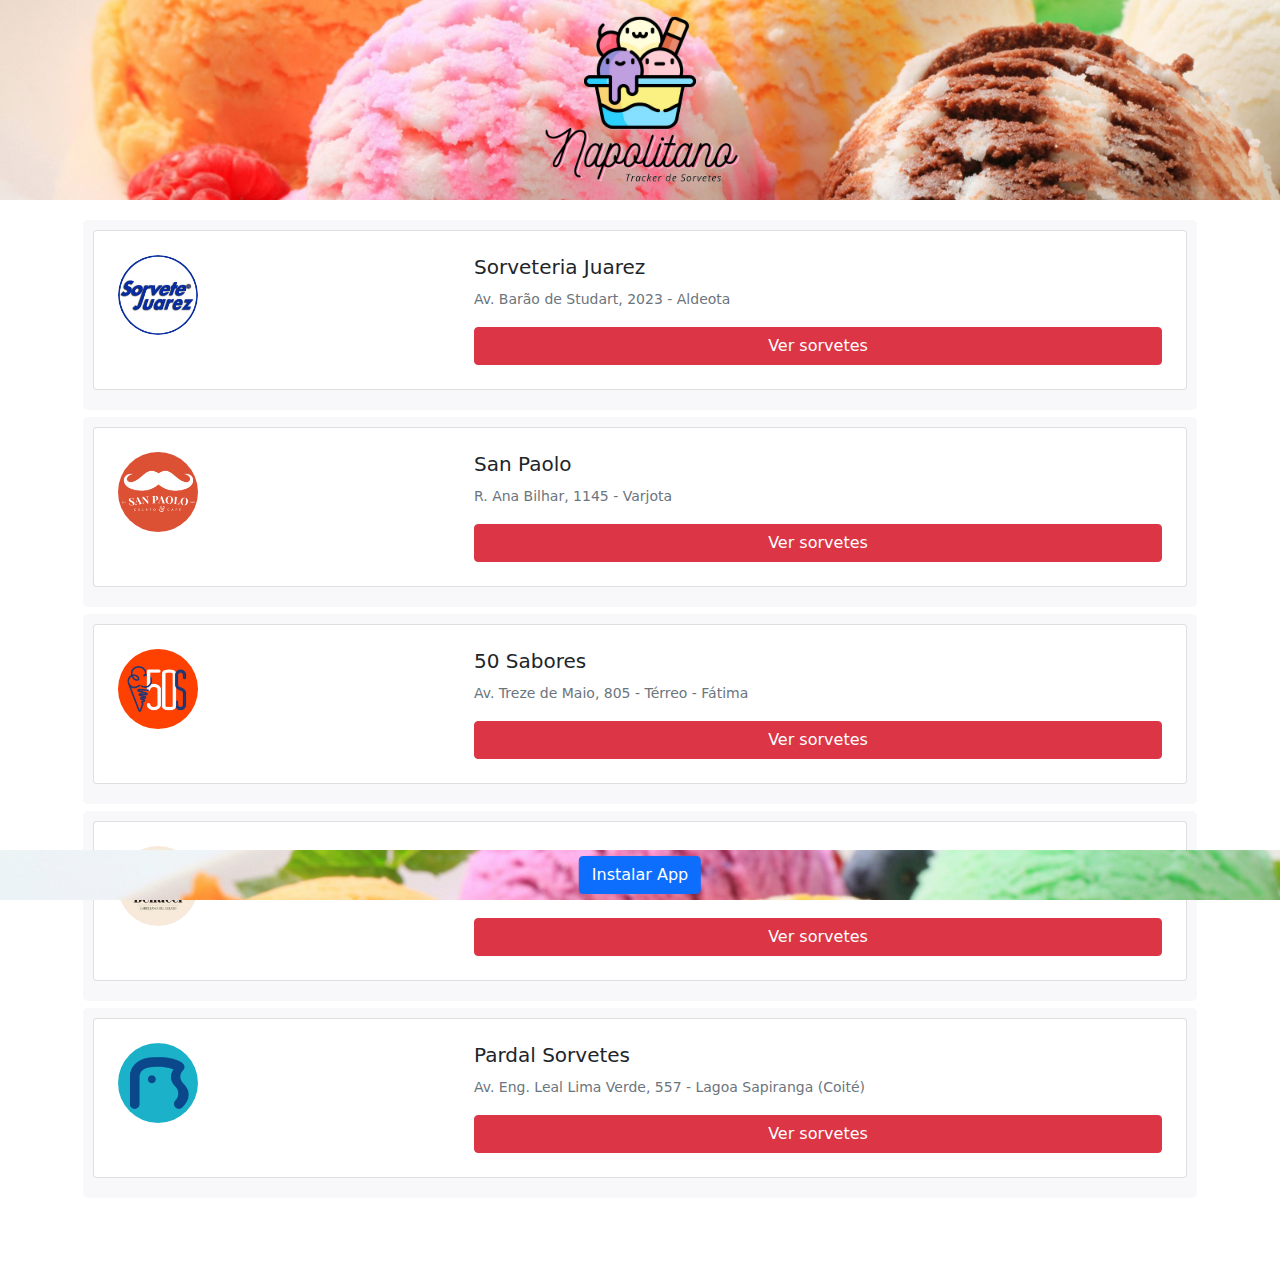
<file: arquitetura-aplicacoes-moveis/PWA - Napolitano/index.html>
<!DOCTYPE html>

<html lang="pt-br">
  <head>
    <!-- Required meta tags -->
    <meta charset="utf-8">
    <meta name="viewport" content="width=device-width, initial-scale=1, shrink-to-fit=no">
    <meta name="theme-color" content="#ff2945" />

    <!-- Bootstrap CSS -->
    <link href="./css/bootstrap.min.css" rel="stylesheet">
    <link href="./css/styles.css" rel="stylesheet">
    <link rel="manifest" href="./manifest.json">
    <link rel="shortcut icon" href="./favicon.ico" type="image/x-icon">
    <link rel="icon" href="./favicon.ico" type="image/x-icon">
    <link rel="apple-touch-icon" href="./images/icons/152.png">

    <title>Napolitano | Tracker de Sorvetes</title>
  </head>

  <body>
    <header class="container-fluid fixed-top header">
      <div class="row">
        <div class="col-12"><img src="./images/logo.png"></div>
      </div>
    </header>

    <main class="container content">
      <div id="content_result"></div>

      <!-- Modal -->
      <div class="modal fade" id="iceCreamModal" tabindex="-1" aria-labelledby="iceCreamModalLabel" aria-hidden="true">
        <div class="modal-dialog modal-dialog-centered">
          <div class="modal-content">
            <div class="modal-header">
              <h5 class="modal-title" id="iceCreamModalLabel">Sorvetes que já tomei</h5>
            </div>
            <div class="modal-body">
              Flocos<br>
              Maracujá<br>
              Nata goiaba<br>
              Ninho trufado<br>
              Caramelo com flor de sal
            </div>
            <div class="modal-footer">
              <button type="button" class="btn btn-danger" data-bs-dismiss="modal">Fechar</button>
            </div>
          </div>
        </div>
      </div>
    </main>

    <footer class="container-fluid fixed-bottom footer">
      <button type="button" id="installButton" class="btn btn-primary" hidden>Instalar App</button>
    </footer>

    <script src="./js/bootstrap.bundle.min.js"></script>
    <script src="./app.js"></script>

    <script>
      let swRegistration = null;

      if ('serviceWorker' in navigator) {
        window.addEventListener('load', () => {
          navigator.serviceWorker.register('service-worker.js').then((reg) => {
            console.log("Service Worker registrado com sucesso.", reg);
            swRegistration = reg;
            initializeUI();
          });
        });
      }
    </script>
  </body>
</html>
</file>
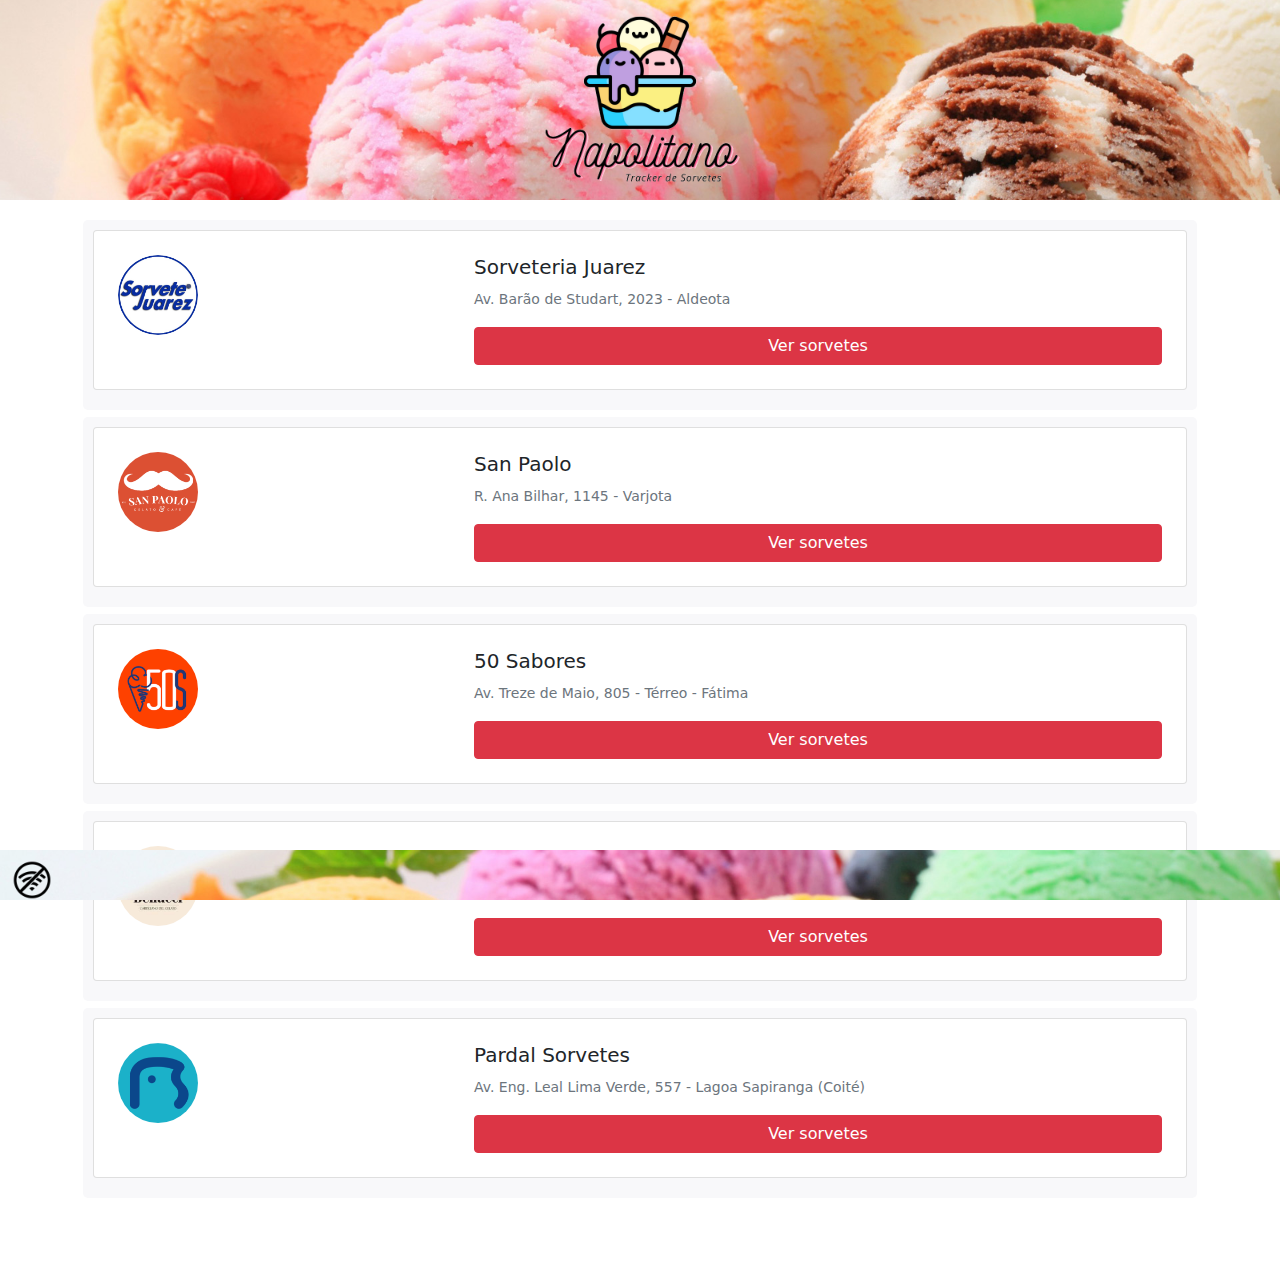
<file: arquitetura-aplicacoes-moveis/PWA - Napolitano/offline.html>
<!DOCTYPE html>

<html lang="pt-br">

  <head>
    <!-- Required meta tags -->
    <meta charset="utf-8">
    <meta name="viewport" content="width=device-width, initial-scale=1, shrink-to-fit=no">
    <meta name="theme-color" content="#ff2945" />

    <!-- Bootstrap CSS -->
    <link href="./css/bootstrap.min.css" rel="stylesheet">
    <link href="./css/styles.css" rel="stylesheet">
    <link rel="manifest" href="manifest.json">
    <link rel="shortcut icon" href="./favicon.ico" type="image/x-icon">
    <link rel="icon" href="./favicon.ico" type="image/x-icon">
    <link rel="apple-touch-icon" href="./images/icons/152.png">

    <title>Napolitano | Tracker de Sorvetes</title>
  </head>

  <body>
    <!-- Modal -->
    <div class="modal fade" id="iceCreamModal" tabindex="-1" aria-labelledby="iceCreamModalLabel" aria-hidden="true">
      <div class="modal-dialog modal-dialog-centered">
        <div class="modal-content">
          <div class="modal-header">
            <h5 class="modal-title" id="iceCreamModalLabel">Sorvetes que já tomei</h5>
          </div>
          <div class="modal-body">
            Flocos<br>
            Maracujá<br>
            Nata goiaba<br>
            Ninho trufado<br>
            Caramelo com flor de sal
          </div>
          <div class="modal-footer">
            <button type="button" class="btn btn-danger" data-bs-dismiss="modal">Fechar</button>
          </div>
        </div>
      </div>
    </div>
    
    <header class="container-fluid fixed-top header">
        <div class="row">
          <div class="col-12"><img src="./images/logo.png"></div> 
        </div>
    </header>

    <main class="container content">
      <div id="content_result"></div>
    </main>

    <footer class="container-fluid fixed-bottom footer">
      <div class="col-12">
        <img src="./images/offline.png">
      </div>
    </footer>

    <script src="./js/bootstrap.bundle.min.js"></script>
    <script src="app.js"></script>

    <script>
      var ajax = new XMLHttpRequest();

      ajax.open("GET", "./data.json", true);
      ajax.send();

      ajax.onreadystatechange = function() {
        if (ajax.readyState == 4 && ajax.status == 200) {
          var response = ajax.responseText;
          var jsonData = JSON.parse(response);
          var content = document.getElementById('content_result');

          if (jsonData.length == 0) {
              content.innerHTML = '<div class="row"><div class="col-12"><div class="alert alert-danger" role="alert">Nenhuma sorveteria cadastrada.</div></div></div>';
          }
          else {
              content.innerHTML = "";

              var htmlContent = "";

              for (var i = 0; i < jsonData.length; i++) {
                  htmlContent += iceCreamShopCard(jsonData[i].name, jsonData[i].url, jsonData[i].address);
              }

              content.innerHTML = htmlContent;
          }
        }
      }

      var iceCreamShopCard = function(name, image, address) {
        return '<div class="ice_cream_shop_card">' +
                 '<div class="card w-100 p-4">' +
                   '<div class="row justify-content-center">' +
                     '<div class="col-4">' +
                       '<div class="ice_cream_shop_image">' +
                         '<img src="' + image + '" alt="Logo da sorveteria" />' +
                       '</div>' +
                     '</div>' +
                     '<div class="col">' +
                       '<div class="ice_cream_shop_name">' +
                         '<h5 class="card-title">' + name + '</h5>' +
                       '</div>' +
                       '<div class="ice_cream_shop_address">' +
                         '<span><small class="text-muted">' + address + '</small></span>' +
                       '</div>' +
                       '<div class="d-grid col-12 pt-3">' +
                         '<button class="btn btn-danger" type="button" data-bs-toggle="modal" data-bs-target="#iceCreamModal">Ver sorvetes</button>' +
                       '</div>' +
                     '</div>' +
                   '</div>' +
                 '</div>' +
               '</div>';
      }
    </script>
  </body>
</html>
</file>
<file: arquitetura-aplicacoes-moveis/PWA - Napolitano/css/styles.css>
body {
    
}

.header {
    height: 200px;
    background-image: url(../images/bg.jpg);
    background-size: cover;    
    background-position-x: left;
    background-position-y: bottom;
    text-align: center;
}

.header img {
    max-width: 200px;
    max-height: 200px;
}

.content {
    margin-top: 220px;
    margin-bottom: 80px;
}

.content h2 {
    margin-bottom: 15px;
    line-height: 40px;
    text-indent: 60px;
    background-color: #e58f3d;
    background-image: url(../favicon.ico);
    background-size: 60px 60px;
    background-position: 0px -6px;
    background-repeat: no-repeat;
    color: #fff;
    padding: 5px;
}

.card {
    margin-bottom: 10px;
}

.footer {
    height: 50px;
    background-image: url(../images/bg.jpg);
    background-size: cover;     
    padding-top: 10px;
}

.footer button {
    margin: 0;
    position: absolute;
    top: 50%;
    left: 50%;
    -ms-transform: translate(-50%, -50%);
    transform: translate(-50%, -50%);
}

.footer img {
    max-width: 40px;
    max-height: 40px;
}

.ice_cream_shop_card {
    display: flex;
    align-items: center;
    flex: 0 0 90px;
    background-color: #F8F8FA;
    margin: 7px 1px;
    border-radius: 5px;
    padding: 10px 10px;
}

.ice_cream_shop_image {
    width: 80px;
    border-radius: 50%;
    overflow: hidden;
}

.ice_cream_shop_image img {
    max-width: 100%;
    max-height: 100%;
}

.ice_cream_shop_name {
    display: flex;
    flex-direction: column;
    align-items: flex-start;
    justify-content: center;
    flex: 3 3 60%;
}

.ice_cream_shop_address {
    display: flex;
    flex-direction: column;
    align-items: flex-start;
    justify-content: center;
    flex: 3 3 60%;
}

#card_result {
    display: flex;
    flex-direction: row;
}
</file>
